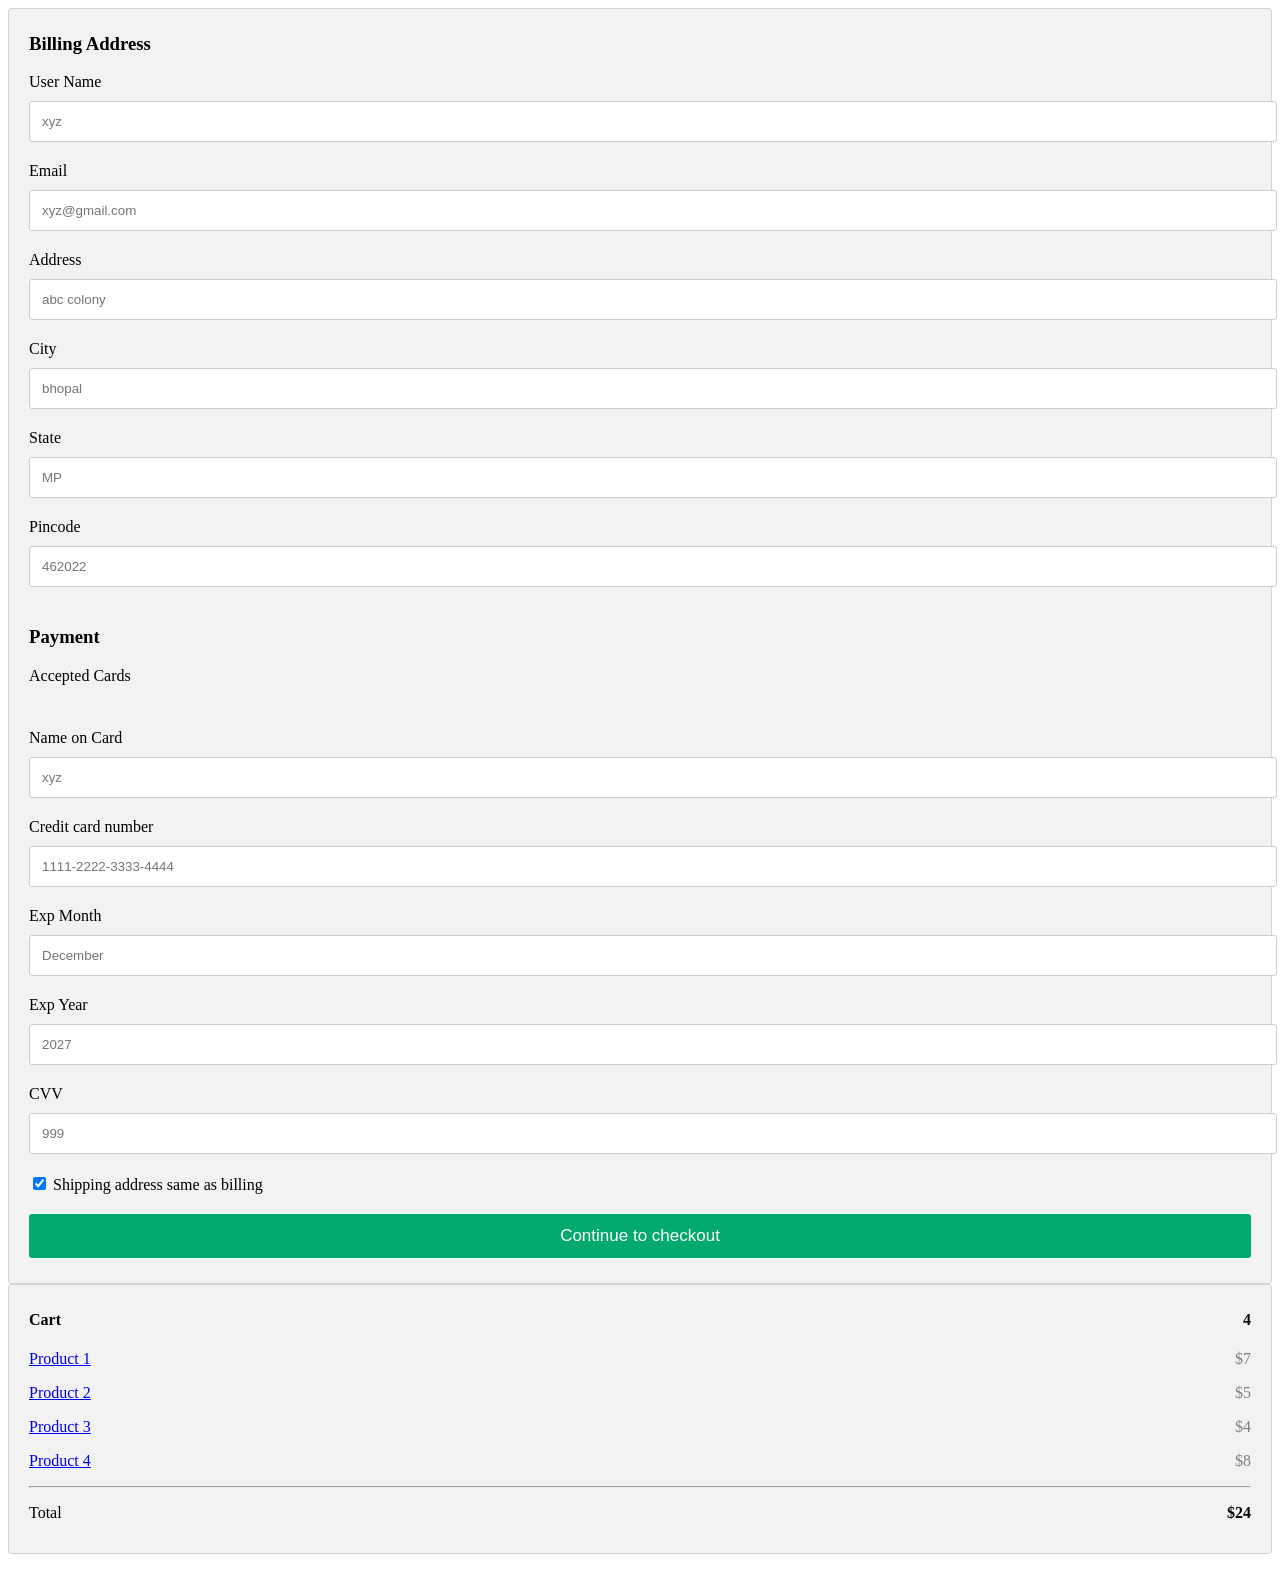
<file: cart.html>
<!DOCTYPE html> 
<html> 

<head> 
	<title>cart</title> 
	<link rel="stylesheet"
		type="text/css"
		href="style3.css"> 
</head> 

<body> 
<div class="row">
  <div class="col-75">
    <div class="container">
      <form action="/action_page.php">

        <div class="row">
          <div class="col-50">
            <h3>Billing Address</h3>
            <label for="uname"><i class="fa fa-user"></i> User Name</label>
            <input type="text" id="uname" name="username" placeholder="xyz">
            <label for="email"><i class="fa fa-envelope"></i> Email</label>
            <input type="text" id="email" name="email" placeholder="xyz@gmail.com">
            <label for="adr"><i class="fa fa-address-card-o"></i> Address</label>
            <input type="text" id="adr" name="address" placeholder="abc colony">
            <label for="city"><i class="fa fa-institution"></i> City</label>
            <input type="text" id="city" name="city" placeholder="bhopal">

            <div class="row">
              <div class="col-50">
                <label for="state">State</label>
                <input type="text" id="state" name="state" placeholder="MP">
              </div>
              <div class="col-50">
                <label for="pin">Pincode</label>
                <input type="text" id="pin" name="pin" placeholder="462022">
              </div>
            </div>
          </div>

          <div class="col-50">
            <h3>Payment</h3>
            <label for="uname">Accepted Cards</label>
            <div class="icon-container">
              <i class="fa fa-cc-visa" style="color:navy;"></i>
              <i class="fa fa-cc-amex" style="color:blue;"></i>
              <i class="fa fa-cc-mastercard" style="color:red;"></i>
              <i class="fa fa-cc-discover" style="color:orange;"></i>
            </div>
            <label for="cname">Name on Card</label>
            <input type="text" id="cname" name="cardname" placeholder="xyz">
            <label for="ccnum">Credit card number</label>
            <input type="text" id="ccnum" name="cardnumber" placeholder="1111-2222-3333-4444">
            <label for="expmonth">Exp Month</label>
            <input type="text" id="expmonth" name="expmonth" placeholder="December">

            <div class="row">
              <div class="col-50">
                <label for="expyear">Exp Year</label>
                <input type="text" id="expyear" name="expyear" placeholder="2027">
              </div>
              <div class="col-50">
                <label for="cvv">CVV</label>
                <input type="text" id="cvv" name="cvv" placeholder="999">
              </div>
            </div>
          </div>

        </div>
        <label>
          <input type="checkbox" checked="checked" name="sameadr"> Shipping address same as billing
        </label>
        <input type="submit" value="Continue to checkout" class="btn">
      </form>
    </div>
  </div>

  <div class="col-25">
    <div class="container">
      <h4>Cart
        <span class="price" style="color:black">
          <i class="fa fa-shopping-cart"></i>
          <b>4</b>
        </span>
      </h4>
<p><a href="C:\Users\skbmm\OneDrive\Desktop\pj\p1.jpg">Product 1</a> <span class="price">$7</span></p>
<p><a href="C:\Users\skbmm\OneDrive\Desktop\pj\p2.webp">Product 2</a> <span class="price">$5</span></p>
<p><a href="C:\Users\skbmm\OneDrive\Desktop\pj\p3.webp">Product 3</a> <span class="price">$4</span></p>
<p><a href="C:\Users\skbmm\OneDrive\Desktop\pj\p4.webp">Product 4</a> <span class="price">$8</span></p>
      <hr>
      <p>Total <span class="price" style="color:black"><b>$24</b></span></p>
    </div>
  </div>
</div>
<br> 
</body> 

</html>
</file>
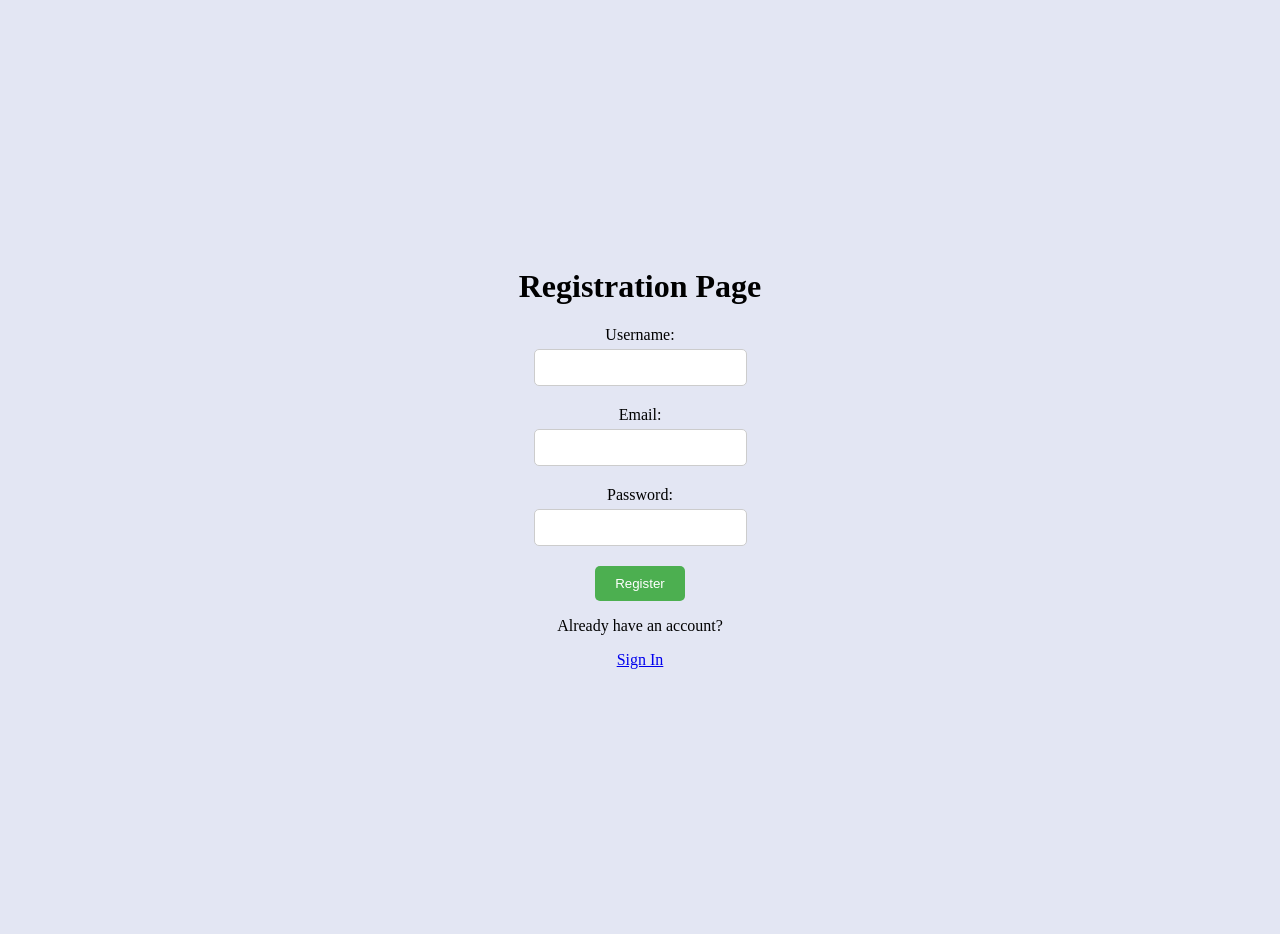
<file: Register.html>
<!DOCTYPE html> 
<html> 

<head> 
	<title>Registration Page</title> 
	<link rel="stylesheet"
		type="text/css"
		href="style1.css"> 
</head> 

<body> 
	<div class="container"> 
		<h1>Registration Page</h1> 
		<form method="post" action="register.php"> 

			<label for="username"> 
				Username: 
			</label> 
			<input type="text"
				id="username"
				name="username" required> 

			<label for="email">Email:</label> 
			<input type="email"
				id="email"
				name="email" required> 

			<label for="password">Password:</label> 
			<input type="password"
				id="password"
				name="password" required> 

			<input type="submit"
				value="Register"> 
		</form> 
		<p> Already have an account?</p> 
		<a href="Sign In.html">Sign In</a> 
	</div> 
	<br> 
</body> 

</html>
</file>
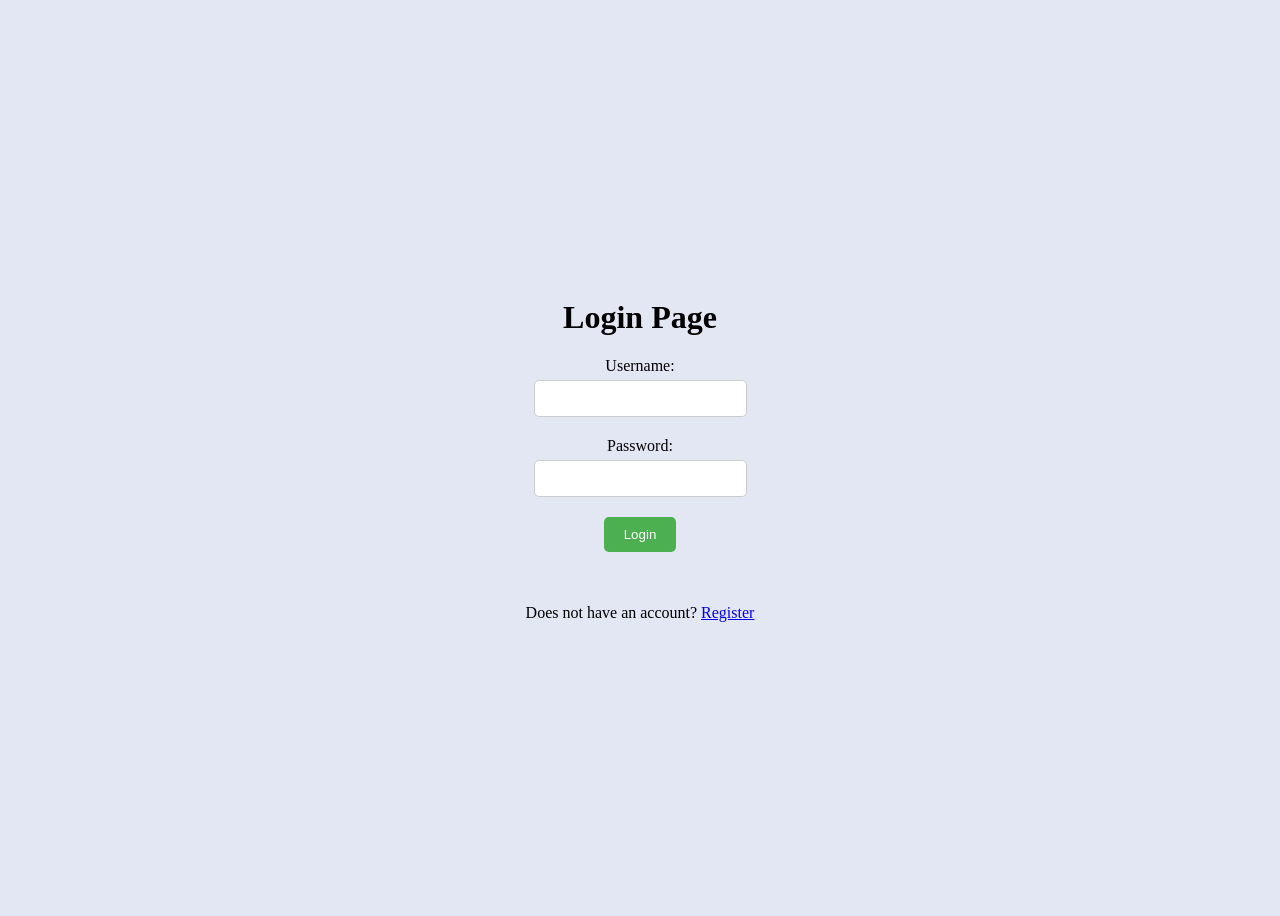
<file: Sign In.html>
<!DOCTYPE html> 
<html> 

<head> 
	<title>Login Page</title> 
	<link rel="stylesheet"
		type="text/css"
		href="style1.css"> 
</head> 

<body> 
	<div class="container"> 
		<h1>Login Page</h1> 
		<form method="post"
			action="login.php"> 
			<label for="username">Username:</label> 
			<input type="text"
				id="username"
				name="username" required> 

			<label for="password">Password:</label> 
			<input type="password"
				id="password"
				name="password" required> 

			<input type="submit"
				value="Login"> 
		</form> 
		<br><br> 
		<p> Does not have an account? 
			<a href="Register.html">Register</a> 
		</p> 
	</div> 
</body> 

</html>
</file>
<file: style3.css>
.row {
  display: -ms-flexbox; /* IE10 */
  display: flex;
  -ms-flex-wrap: wrap; /* IE10 */
  flex-wrap: wrap;
  margin: 0 -16px;
}

.col-25 {
  -ms-flex: 25%; /* IE10 */
  flex: 25%;
}

.col-50 {
  -ms-flex: 50%; /* IE10 */
  flex: 50%;
}

.col-75 {
  -ms-flex: 75%; /* IE10 */
  flex: 75%;
}

.col-25,
.col-50,
.col-75 {
  padding: 0 16px;
}

.container {
  background-color: #f2f2f2;
  padding: 5px 20px 15px 20px;
  border: 1px solid lightgrey;
  border-radius: 3px;
}

input[type=text] {
  width: 100%;
  margin-bottom: 20px;
  padding: 12px;
  border: 1px solid #ccc;
  border-radius: 3px;
}

label {
  margin-bottom: 10px;
  display: block;
}

.icon-container {
  margin-bottom: 20px;
  padding: 7px 0;
  font-size: 24px;
}

.btn {
  background-color: #04AA6D;
  color: white;
  padding: 12px;
  margin: 10px 0;
  border: none;
  width: 100%;
  border-radius: 3px;
  cursor: pointer;
  font-size: 17px;
}

.btn:hover {
  background-color: #45a049;
}

span.price {
  float: right;
  color: grey;
}

/* Responsive layout - when the screen is less than 800px wide, make the two columns stack on top of each other instead of next to each other (and change the direction - make the "cart" column go on top) */
@media (max-width: 800px) {
  .row {
    flex-direction: column-reverse;
  }
  .col-25 {
    margin-bottom: 20px;
  }
}
</file>
<file: style1.css>
body { 
background-color: #E3E6F3; 
} 
.container { 
display: flex; 
flex-direction: column; 
justify-content: center; 
align-items: center; 
height: 100vh; 
} 

form { 
display: flex; 
flex-direction: column; 
align-items: center; 
} 
label { 
display: block; 
margin-bottom: 5px; 
} 

input[type="text"], 
input[type="email"], 
input[type="password"] { 
width: 100%; 
padding: 10px; 
margin-bottom: 20px; 
border: 1px solid #ccc; 
border-radius: 5px; 
} 
input[type="submit"] { 
background-color: #4caf50; 
color: white; 
padding: 10px 20px; 
border: none; 
border-radius: 5px; 
cursor: pointer; 
} 

input[type="submit"]:hover { 
background-color: #45a049; 
}
</file>
